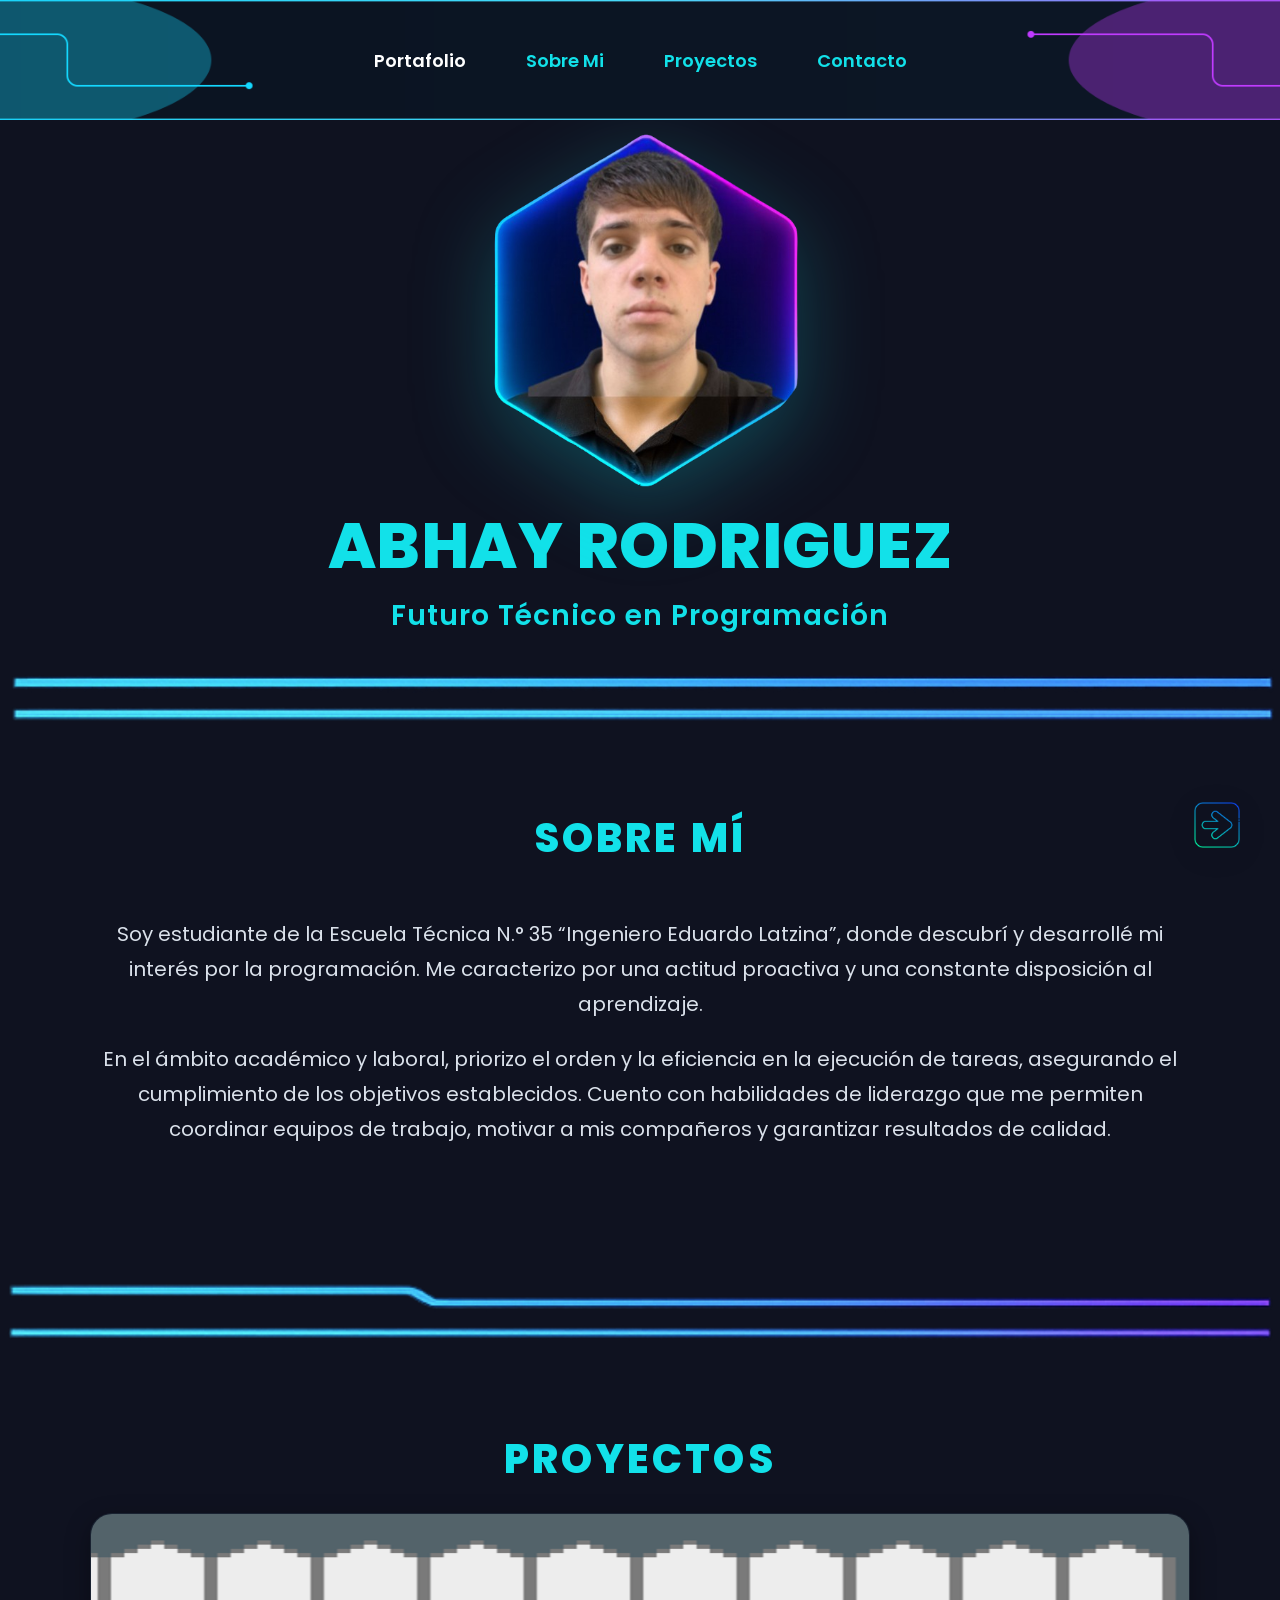
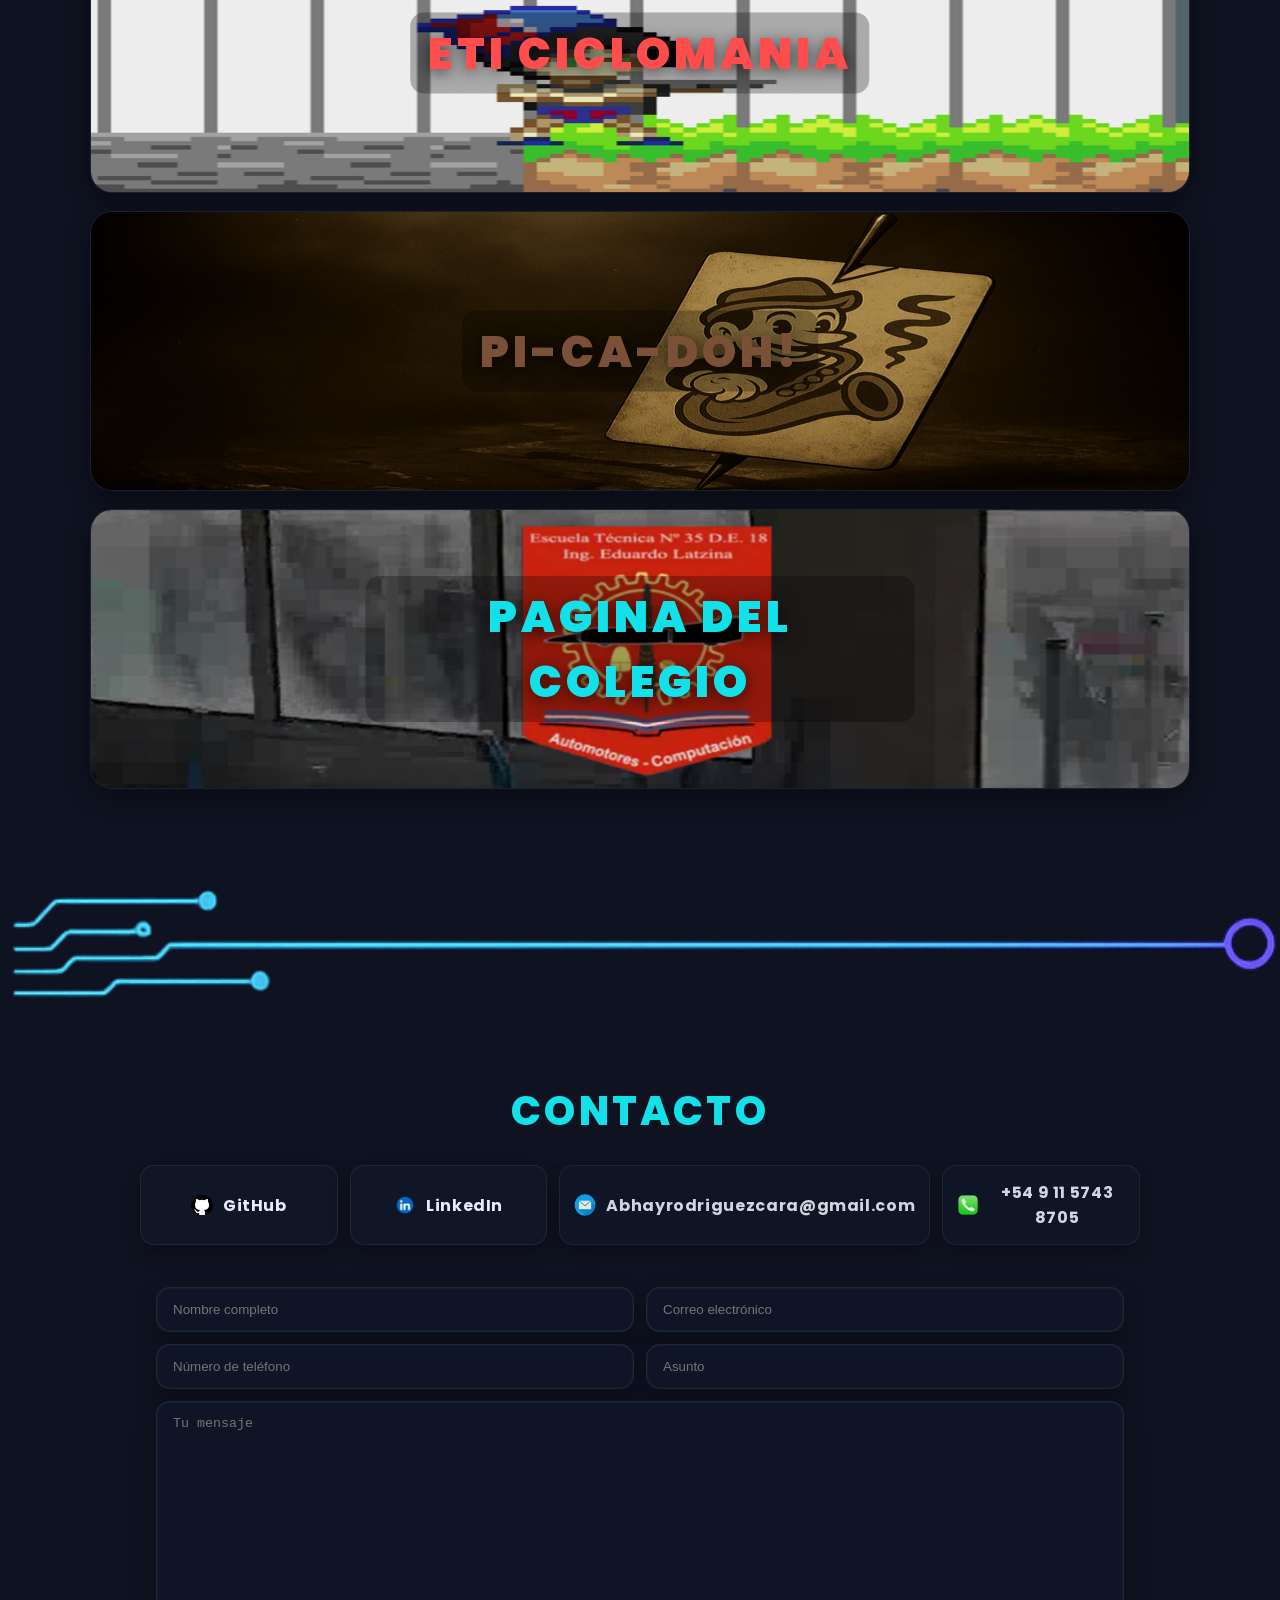
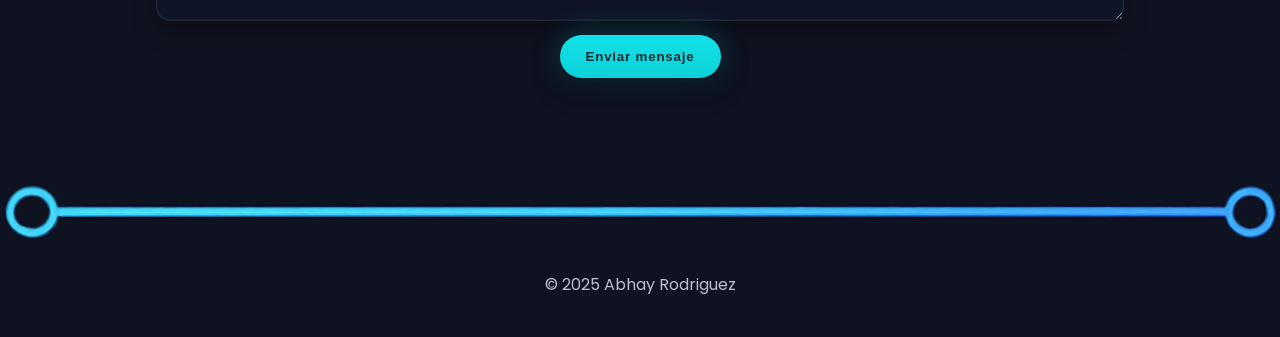
<file: Portafolio/index.html>
<!DOCTYPE html>
<html lang="es">
<head>
  <meta charset="UTF-8" />
  <meta name="viewport" content="width=device-width, initial-scale=1" />
  <title>Portafolio | Abhay Rodriguez</title>
  <link rel="preconnect" href="https://fonts.googleapis.com">
  <link rel="preconnect" href="https://fonts.gstatic.com" crossorigin>
  <link href="https://fonts.googleapis.com/css2?family=Poppins:wght@300;600;800;900&display=swap" rel="stylesheet">
  <link rel="stylesheet" href="styles.css" />
  <script defer src="main.js"></script>
</head>
<body>
<header class="hero" id="top">
  <div class="barra-nav">
    <img src="./res/BARRA.png" alt="Barra de navegación">
    <nav class="menu">
      <a href="#top" class="active">Portafolio</a>
      <a href="#about">Sobre Mi</a>
      <a href="#portfolio">Proyectos</a>
      <a href="#contact">Contacto</a>
    </nav>
  </div>

  <figure class="avatar">
    <img src="./res/ABHAY.png" alt="Abhay Rodriguez" />
  </figure>

  <h1 class="hero__name">ABHAY RODRIGUEZ</h1>
  <h2 class="hero__subtitle" id="subtitle"></h2>
</header>

<img class="separator" src="./res/SEPARADOR2.png" alt="Separador" />

<section id="about" class="section">
  <div class="about-header">
    <h2 class="section__title">Sobre mí</h2>

    <!-- Flecha para alternar (inicialmente a la derecha) -->
    <button class="about-toggle" type="button" aria-label="Ver curriculum">
      <img src="./res/FLECHA.png" alt="Mostrar curriculum">
    </button>
  </div>

  <div class="about-stage">
    <!-- Panel de TEXTO -->
    <div class="about-panel about-text" aria-hidden="false">
      <p class="section__text">
        Soy estudiante de la Escuela Técnica N.° 35 “Ingeniero Eduardo Latzina”, donde descubrí y desarrollé mi interés por la programación. 
        Me caracterizo por una actitud proactiva y una constante disposición al aprendizaje.
      </p>
      <p class="section__text">
        En el ámbito académico y laboral, priorizo el orden y la eficiencia en la ejecución de tareas, asegurando el cumplimiento de los objetivos establecidos. 
        Cuento con habilidades de liderazgo que me permiten coordinar equipos de trabajo, motivar a mis compañeros y garantizar resultados de calidad.
      </p>
    </div>

    <!-- Panel de CURRÍCULUM -->
    <div class="about-panel about-cv" aria-hidden="true">
      <a class="cv-card" href="./res/CURRICULUM.pdf" target="_blank" rel="noopener">
        <img src="./res/CURRI.png" alt="Vista previa del Curriculum de Abhay">
      </a>
    </div>
  </div>
</section>

<img class="separator" src="./res/SEPARADOR4.png" alt="Separador" />

<section id="portfolio" class="section">
  <h2 class="section__title">Proyectos</h2>

  <div class="projects">
    <a class="project-card red" href="#">
      <div class="bg"><img src="./res/ETI.png" alt="ETI CICLOMANIA"></div>
      <h3>ETI CICLOMANIA</h3>
    </a>

    <a class="project-card brown" href="#">
      <div class="bg"><img src="./res/PICADOH.png" alt="PI-CA-DOH!"></div>
      <h3>PI-CA-DOH!</h3>
    </a>

    <a class="project-card blue" href="#">
      <div class="bg"><img src="./res/TECNICA.png" alt="PAGINA DEL COLEGIO"></div>
      <h3>PAGINA DEL COLEGIO</h3>
    </a>
  </div>
</section>

<img class="separator" src="./res/SEPARADOR3.png" alt="Separador" />

<section id="contact" class="section">
  <h2 class="section__title">Contacto</h2>

  <div class="contact-row">
    <a class="contact-item linkable" href="https://github.com/AbhayRodriguezGitHub" target="_blank" rel="noopener">
      <img src="./res/GIT.png" alt="GitHub"><span>GitHub</span>
    </a>
    <a class="contact-item linkable" href="https://ar.linkedin.com/" target="_blank" rel="noopener">
      <img src="./res/LINK.png" alt="LinkedIn"><span>LinkedIn</span>
    </a>
    <div class="contact-item readonly">
      <img src="./res/GMAIL.png" alt="Gmail"><span>Abhayrodriguezcara@gmail.com</span>
    </div>
    <div class="contact-item readonly">
      <img src="./res/TELEFONO.png" alt="Teléfono"><span>+54 9 11 5743 8705</span>
    </div>
  </div>

  <form class="contact-form" action="https://formsubmit.co/abhayrodriguezcara@gmail.com" method="POST">
    <input type="hidden" name="_captcha" value="false">
    <input type="hidden" name="_subject" value="Nuevo mensaje desde el Portafolio">
    <div class="form-grid">
      <input class="input" type="text" name="name" placeholder="Nombre completo" required>
      <input class="input" type="email" name="email" placeholder="Correo electrónico" required>
      <input class="input" type="text" name="phone" placeholder="Número de teléfono">
      <input class="input" type="text" name="subject" placeholder="Asunto">
      <textarea class="textarea" name="message" placeholder="Tu mensaje" required></textarea>
    </div>
    <button class="btn-send" type="submit">Enviar mensaje</button>
  </form>
</section>

<img class="separator" src="./res/SEPARADOR1.png" alt="Separador" />

<footer class="footer">
  <div class="footer__inner">© 2025 Abhay Rodriguez</div>
</footer>
</body>
</html>
</file>
<file: Portafolio/styles.css>
:root{
  --bg:#0f1220;
  --text:#e6edf6;
  --accent:#12e1e9;
  --barH:120px;
}

*{box-sizing:border-box}
html,body{height:100%}
body{
  margin:0;
  background:var(--bg);
  color:var(--text);
  font-family:"Poppins",system-ui,Segoe UI,Roboto,Arial,sans-serif;
  text-align:center;
}

a{color:inherit;text-decoration:none}

.hero{
  padding-top:calc(var(--barH) - 6px);
  scroll-margin-top:calc(var(--barH) + 12px);
}
.barra-nav{ position:fixed; top:0; left:0; width:100%; z-index:1000; height:var(--barH); }
.barra-nav img{ width:100%; height:100%; display:block; object-fit:cover; }

.menu{ position:absolute; top:50%; left:50%; transform:translate(-50%,-50%); display:flex; gap:60px; }
.menu a{ color:var(--accent); font-weight:600; font-size:18px; transition:color .2s, opacity .2s; }
.menu a.active{ color:#fff } .menu a:hover{ opacity:.9 }

.avatar{ margin:8px auto 6px; width:min(340px,70vw); }
.avatar img{ width:100%; height:auto; display:block; filter:drop-shadow(0 22px 40px rgba(18,225,233,.25)); }

.hero__name{ margin:0; font-size:clamp(28px,6vw,64px); font-weight:800; color:var(--accent); letter-spacing:.5px; }
.hero__subtitle{ margin-top:2px; font-size:clamp(18px,3vw,28px); font-weight:600; color:var(--accent); letter-spacing:1px; min-height:32px; transition:opacity .3s; }

.separator{ width:100%; height:auto; display:block; margin:24px 0 0; }

.section{ padding:64px 20px; scroll-margin-top:calc(var(--barH) + 12px); }
.section__title{ margin:0 0 24px; font-size:clamp(26px,4vw,40px); font-weight:800; letter-spacing:.08em; text-transform:uppercase; color:var(--accent); }
.section__text{ max-width:1100px; margin:0 auto 20px; font-size:20px; line-height:1.75; opacity:.95; }

/* ======== SOBRE MÍ con cambio a CV ======== */
.about-header{
  max-width:1200px;
  margin:0 auto 10px;
  display:flex; align-items:center; justify-content:center;
  gap:14px; position:relative;
}
.about-toggle{
  position:absolute; right:0; top:-6px;
  width:46px; height:46px; border:0; padding:0; background:transparent; cursor:pointer;
  filter:drop-shadow(0 6px 14px rgba(0,0,0,.35));
  transition:transform .25s ease;
}
.about-toggle img{ width:100%; height:100%; object-fit:contain; display:block; }
.about-toggle:hover{ transform:translateY(-2px) }

.about-stage{
  max-width:1200px; margin:0 auto; position:relative; overflow:hidden;
  min-height:280px;
}
.about-panel{
  position:absolute; inset:0;
  display:flex; flex-direction:column; align-items:center; justify-content:center;
  padding:0 20px;
  transition:transform .55s cubic-bezier(.2,.7,.2,1), opacity .4s ease;
  will-change: transform, opacity;
}
.about-text{ transform:translateX(0); opacity:1; }
.about-cv{ transform:translateX(-120%); opacity:0; }

.cv-card{
  display:block; margin:0 auto; width:min(900px, 85vw);
  border-radius:16px; overflow:hidden; border:1px solid rgba(255,255,255,.08);
  box-shadow:0 14px 36px rgba(0,0,0,.45);
  transition:transform .3s ease, box-shadow .3s ease;
}
.cv-card img{ display:block; width:100%; height:auto; object-fit:contain; }
.cv-card:hover{ transform:scale(1.02); box-shadow:0 18px 44px rgba(0,0,0,.55); }

/* Estado: mostrar CV */
#about.show-cv .about-text{ transform:translateX(120%); opacity:0; }
#about.show-cv .about-cv{ transform:translateX(0); opacity:1; }
#about.show-cv .about-toggle{ left:0; right:auto; transform:scaleX(-1); }  /* flecha pasa a la IZQUIERDA */

/* ====== PROYECTOS ====== */
.projects{ max-width:1100px; margin:0 auto; display:flex; flex-direction:column; gap:18px; }
.project-card{
  --title:#ffffff; --tint:rgba(0,0,0,.25);
  position:relative; display:block; height:clamp(200px, 30vw, 280px);
  border-radius:22px; overflow:hidden; background:#0b1424;
  border:1px solid rgba(255,255,255,.06); box-shadow:0 8px 24px rgba(0,0,0,.35);
}
.project-card .bg{ position:absolute; inset:0; display:grid; place-items:center; z-index:0; }
.project-card .bg img{ width:100%; height:100%; object-fit:contain; object-position:center; transform:scale(1); transition:transform .45s ease, filter .3s ease; filter:brightness(.92) contrast(1.02); }
.project-card h3{
  position:absolute; top:50%; left:50%; transform:translate(-50%,-50%);
  z-index:2; margin:0; font-size:clamp(26px,5vw,44px); font-weight:900; letter-spacing:.09em;
  color:var(--title); text-shadow:0 3px 16px rgba(0,0,0,.65);
  padding:8px 18px; border-radius:14px; background:rgba(0,0,0,.28);
}
.project-card.red{   --title:#ff4d4d; } .project-card.brown{ --title:#7a5037; } .project-card.blue{  --title:#12e1e9; }
.project-card:hover .bg img{ transform:scale(1.02); filter:brightness(.98) contrast(1.05); }
.project-card:hover{ box-shadow:0 14px 36px rgba(0,0,0,.45); }

/* ====== CONTACTO ====== */
.contact-row{ max-width:1000px; margin:0 auto 26px; display:grid; grid-template-columns:repeat(4,1fr); gap:12px; }
.contact-item{
  display:flex; align-items:center; justify-content:center; gap:10px;
  padding:14px; border-radius:14px; background:#101626; border:1px solid rgba(255,255,255,.07);
  box-shadow:0 8px 18px rgba(0,0,0,.25);
}
.contact-item img{ width:22px; height:22px; object-fit:contain; }
.contact-item span{ font-weight:700; letter-spacing:.04em; }
.contact-item.linkable{ cursor:pointer; transition:transform .2s, box-shadow .2s; }
.contact-item.linkable:hover{ transform:translateY(-2px); box-shadow:0 12px 26px rgba(0,0,0,.35); }
.contact-item.readonly{ opacity:.9; }

.contact-form{ max-width:1000px; margin:0 auto; padding:16px; }
.form-grid{ display:grid; grid-template-columns:1fr 1fr; grid-template-rows:auto auto 220px; gap:12px; }
.input, .textarea{
  width:100%; padding:14px 16px; border-radius:14px; color:var(--text); background:#0f1526;
  border:1px solid rgba(255,255,255,.08);
  outline:none; box-shadow:inset 0 0 0 1px rgba(18,225,233,.05), 0 10px 24px rgba(0,0,0,.25);
  transition:border-color .2s, box-shadow .2s;
}
.input:focus, .textarea:focus{ border-color:rgba(18,225,233,.55); box-shadow:0 0 0 3px rgba(18,225,233,.18), inset 0 0 0 1px rgba(18,225,233,.12); }
.textarea{ grid-column:1 / -1; resize:vertical; min-height:200px; }

.btn-send{
  margin-top:14px; padding:14px 26px; border:none; border-radius:999px; cursor:pointer;
  font-weight:800; letter-spacing:.06em;
  background:linear-gradient(180deg, #12e1e9, #0ed1d8);
  color:#062a2e; box-shadow:0 12px 28px rgba(0,0,0,.35), 0 0 30px rgba(18,225,233,.25);
  transition:transform .15s, filter .15s;
}
.btn-send:hover{ transform:translateY(-1px); filter:brightness(1.05); }

.footer{ padding:26px 16px 40px; } .footer__inner{ max-width:1000px; margin:0 auto; opacity:.8; }

@media (max-width: 900px){
  .contact-row{ grid-template-columns:1fr 1fr; }
  .form-grid{ grid-template-columns:1fr; grid-template-rows:auto auto auto auto 220px; }
}
@media (max-width: 700px){
  :root{ --barH:100px; }
  .menu{ gap:28px; } .menu a{ font-size:16px; }
  .hero{ padding-top:calc(var(--barH) - 4px); }
  .avatar{ margin:6px auto 6px; }
}
</file>
